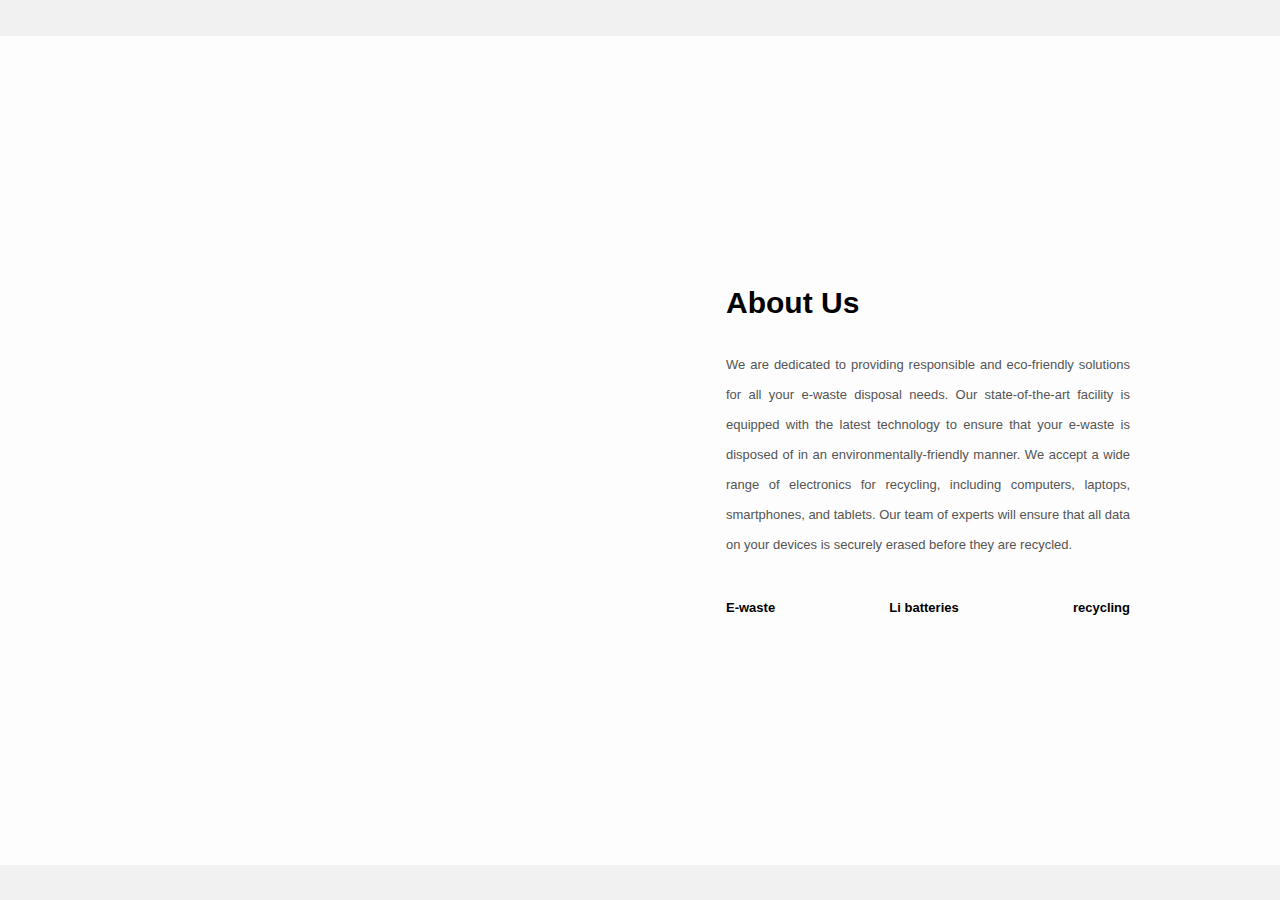
<file: about.html>
<!DOCTYPE html>
<html lang="en">
<head>
    <meta charset="UTF-8">
    <meta http-equiv="X-UA-Compatible" content="IE=edge">
    <meta name="viewport" content="width=device-width, initial-scale=1.0">
    <title>Community</title>
    <link rel="stylesheet" href="/css/about.css">
</head>
<body>
<div id="bg-wrap">
    <svg viewBox="0 0 325 152 "preserveAspectRatio="xMidYMid slice">
        <defs>
            <radialGradient id="Gradient1" cx="50%" cy="50%" fx="0.441602%" fy="50%" r=".5">
                <animate attributeName="fx" dur="34s" values="0%;3%;0%" repeatCount="indefinite"></animate>
                <stop offset="0%" stop-color="rgba(255, 0, 255, 1)"></stop>
                <stop offset="100%" stop-color="rgba(255, 0, 255, 0)"></stop>
            </radialGradient>
            <radialGradient id="Gradient2" cx="50%" cy="50%" fx="2.68147%" fy="50%" r=".5">
                <animate attributeName="fx" dur="23.5s" values="0%;3%;0%" repeatCount="indefinite"></animate>
                <stop offset="0%" stop-color="rgba(255, 255, 0, 1)"></stop>
                <stop offset="100%" stop-color="rgba(255, 255, 0, 0)"></stop>
            </radialGradient>
            <radialGradient id="Gradient3" cx="50%" cy="50%" fx="0.836536%" fy="50%" r=".5">
                <animate attributeName="fx" dur="21.5s" values="0%;3%;0%" repeatCount="indefinite"></animate>
                <stop offset="0%" stop-color="rgba(0, 255, 255, 1)"></stop>
                <stop offset="100%" stop-color="rgba(0, 255, 255, 0)"></stop>
            </radialGradient>
            <radialGradient id="Gradient4" cx="50%" cy="50%" fx="4.56417%" fy="50%" r=".5">
                <animate attributeName="fx" dur="23s" values="0%;5%;0%" repeatCount="indefinite"></animate>
                <stop offset="0%" stop-color="rgba(0, 255, 0, 1)"></stop>
                <stop offset="100%" stop-color="rgba(0, 255, 0, 0)"></stop>
            </radialGradient>
            <radialGradient id="Gradient5" cx="50%" cy="50%" fx="2.65405%" fy="50%" r=".5">
                <animate attributeName="fx" dur="24.5s" values="0%;5%;0%" repeatCount="indefinite"></animate>
                <stop offset="0%" stop-color="rgba(0,0,255, 1)"></stop>
                <stop offset="100%" stop-color="rgba(0,0,255, 0)"></stop>
            </radialGradient>
            <radialGradient id="Gradient6" cx="50%" cy="50%" fx="0.981338%" fy="50%" r=".5">
                <animate attributeName="fx" dur="25.5s" values="0%;5%;0%" repeatCount="indefinite"></animate>
                <stop offset="0%" stop-color="rgba(255,0,0, 1)"></stop>
                <stop offset="100%" stop-color="rgba(255,0,0, 0)"></stop>
            </radialGradient>
        </defs>
    
        <rect x="13.744%" y="1.18473%" width="100%" height="100%" fill="url(#Gradient1)"
            transform="rotate(334.41 50 50)">
            <animate attributeName="x" dur="20s" values="25%;0%;25%" repeatCount="indefinite"></animate>
            <animate attributeName="y" dur="21s" values="0%;25%;0%" repeatCount="indefinite"></animate>
            <animateTransform attributeName="transform" type="rotate" from="0 50 50" to="360 50 50" dur="7s"
                repeatCount="indefinite"></animateTransform>
        </rect>
        <rect x="-2.17916%" y="35.4267%" width="100%" height="100%" fill="url(#Gradient2)"
            transform="rotate(255.072 50 50)">
            <animate attributeName="x" dur="23s" values="-25%;0%;-25%" repeatCount="indefinite"></animate>
            <animate attributeName="y" dur="24s" values="0%;50%;0%" repeatCount="indefinite"></animate>
            <animateTransform attributeName="transform" type="rotate" from="0 50 50" to="360 50 50" dur="12s"
                repeatCount="indefinite"></animateTransform>
        </rect>
        <rect x="9.00483%" y="14.5733%" width="100%" height="100%" fill="url(#Gradient3)"
            transform="rotate(139.903 50 50)">
            <animate attributeName="x" dur="25s" values="0%;25%;0%" repeatCount="indefinite"></animate>
            <animate attributeName="y" dur="12s" values="0%;25%;0%" repeatCount="indefinite"></animate>
            <animateTransform attributeName="transform" type="rotate" from="360 50 50" to="0 50 50" dur="9s"
                repeatCount="indefinite"></animateTransform>
        </rect>
    </svg>
   
</div> 
<div class="about-section">
        <div class="inner-container">
            <h1>About Us</h1>
            <p class="text">
                We are dedicated to providing responsible and eco-friendly solutions for all your e-waste disposal needs. Our
                state-of-the-art facility is equipped with the latest technology to ensure that your e-waste is disposed of in an
                environmentally-friendly manner.
                We accept a wide range of electronics for recycling, including computers, laptops, smartphones, and tablets. Our team of
                experts will ensure that all data on your devices is securely erased before they are recycled.
            </p>
            <div class="skills">
                <span>E-waste</span>
                <span>Li batteries</span>
                <span>recycling</span>
            </div>
        </div>
    </div>
</body>
</html>
</file>
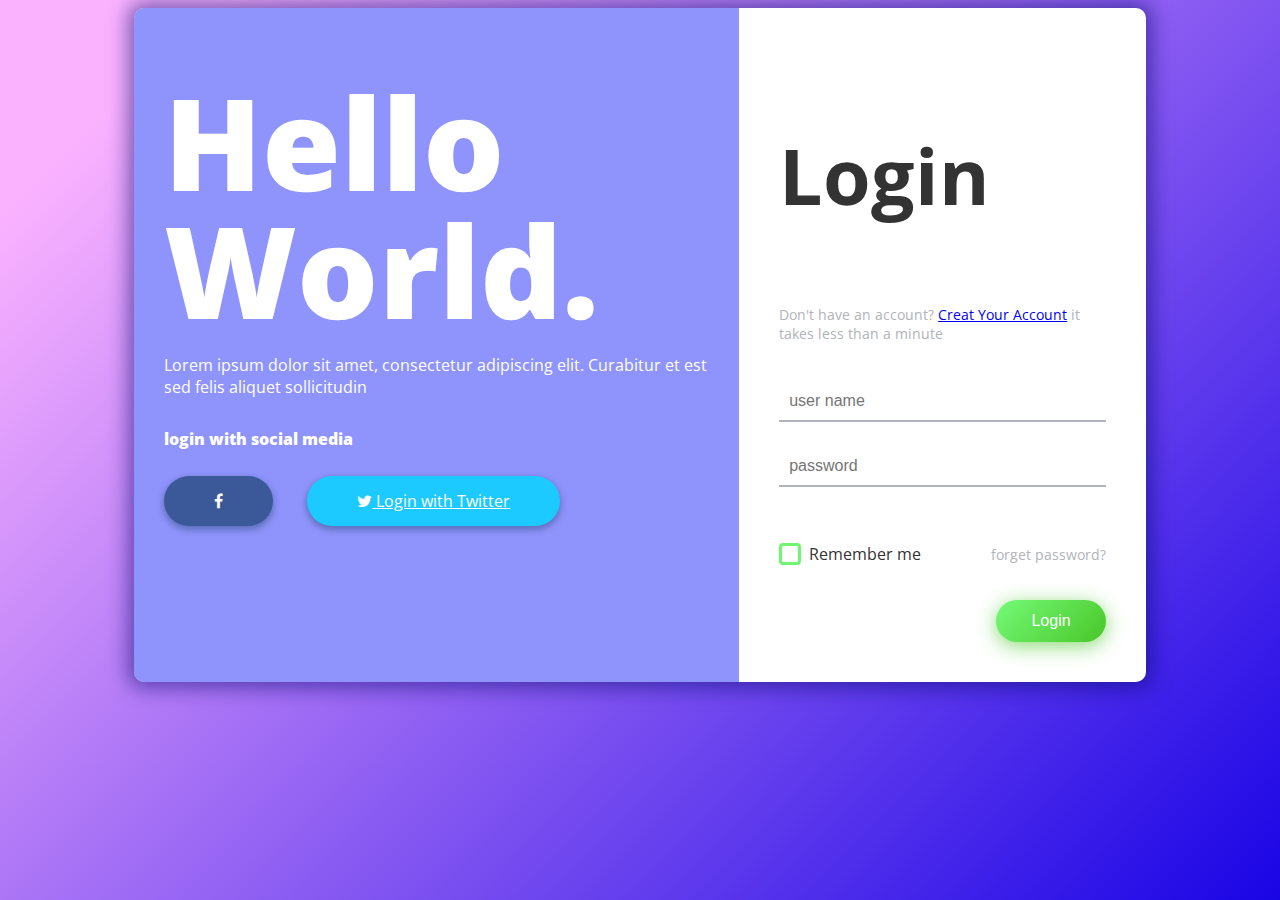
<file: auth.html>
<!DOCTYPE html>
<html lang="en">
<head>
    <meta charset="UTF-8">
    <meta http-equiv="X-UA-Compatible" content="IE=edge">
    <meta name="viewport" content="width=device-width, initial-scale=1.0">
    <title>Login/Signup</title>
    <link href="https://fonts.googleapis.com/css?family=Open+Sans" rel="stylesheet">
    <link href="https://maxcdn.bootstrapcdn.com/font-awesome/4.7.0/css/font-awesome.min.css" rel="stylesheet"
        integrity="sha384-wvfXpqpZZVQGK6TAh5PVlGOfQNHSoD2xbE+QkPxCAFlNEevoEH3Sl0sibVcOQVnN" crossorigin="anonymous">
    <link rel="stylesheet" href="/css/auth.css">

</head>
<body>
    <div class="box-form">
        <div class="left">
            <div class="overlay">
                <h1>Hello World.</h1>
                <p>Lorem ipsum dolor sit amet, consectetur adipiscing elit.
                    Curabitur et est sed felis aliquet sollicitudin</p>
                <span>
                    <p>login with social media</p>
                    <a href="#"><i class="fa fa-facebook" aria-hidden="true"></i></a>
                    <a href="#"><i class="fa fa-twitter" aria-hidden="true"></i> Login with Twitter</a>
                </span>
            </div>
        </div>
    
    
        <div class="right">
            <h5>Login</h5>
            <p>Don't have an account? <a href="#">Creat Your Account</a> it takes less than a minute</p>
            <div class="inputs">
                <input type="text" placeholder="user name">
                <br>
                <input type="password" placeholder="password">
            </div>
    
            <br><br>
    
            <div class="remember-me--forget-password">
                <!-- Angular -->
                <label>
                    <input type="checkbox" name="item" checked />
                    <span class="text-checkbox">Remember me</span>
                </label>
                <p>forget password?</p>
            </div>
    
            <br>
            <button>Login</button>
        </div>
    
    </div>
    <!-- partial -->
</body>
</html>
</file>
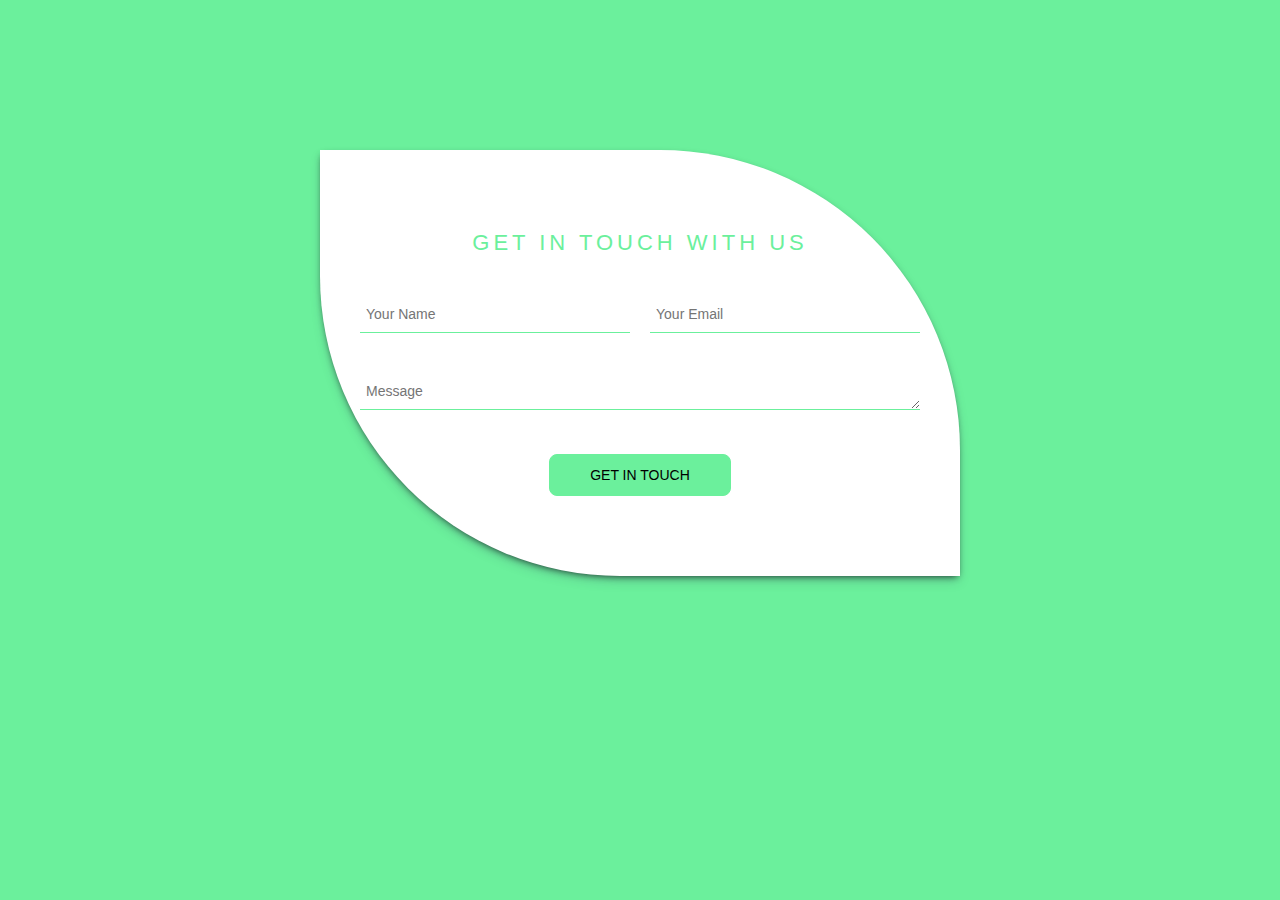
<file: contactus.html>
<!DOCTYPE html>
<html lang="en" dir="ltr">

<head>
    <meta charset="utf-8">
    <title>Contact Form - FantacyDesigns</title>
    <link rel="stylesheet" href="/css/contactus.css">
    <meta name="viewport" content="width=device-width, initial-scale=1.0">
</head>

<body>

    <div class="contact-section">
        <div class="inner-width">
            <h1>Get in touch with us</h1>
            <input type="text" class="name" placeholder="Your Name">
            <input type="email" class="email" placeholder="Your Email">
            <textarea rows="1" placeholder="Message" class="message"></textarea>
            <button>Get in touch</button>
        </div>
    </div>
    <div class="first">
    </div>
</body>

</html>
</file>
<file: css/about.css>
* {
    margin: 0;
    padding: 0;
    font-family: "Open Sans", sans-serif;
    box-sizing: border-box;
}

body {
    min-height: 100vh;
    display: flex;
    align-items: center;
    justify-content: center;
    background-color: #f1f1f1;
}

.about-section {
    background: url(https://fadzrinmadu.github.io/hosted-assets/responsive-about-us-section-using-html/pic.jpg) no-repeat left;
    background-size: 55%;
    background-color: #fdfdfd;
    overflow: hidden;
    padding: 100px 0;
}

.inner-container {
    width: 55%;
    float: right;
    background-color: #fdfdfd;
    padding: 150px;
}

.inner-container h1 {
    margin-bottom: 30px;
    font-size: 30px;
    font-weight: 900;
}

.text {
    font-size: 13px;
    color: #545454;
    line-height: 30px;
    text-align: justify;
    margin-bottom: 40px;
}

.skills {
    display: flex;
    justify-content: space-between;
    font-weight: 700;
    font-size: 13px;
}

@media screen and (max-width:1200px) {
    .inner-container {
        padding: 80px;
    }
}

@media screen and (max-width:1000px) {
    .about-section {
        background-size: 100%;
        padding: 100px 40px;
    }

    .inner-container {
        width: 100%;
    }
}

@media screen and (max-width:600px) {
    .about-section {
        padding: 0;
    }

    .inner-container {
        padding: 60px;
    }
}
</file>
<file: css/auth.css>
body {
    background-image: linear-gradient(135deg, #FAB2FF 10%, #1904E5 100%);
    background-size: cover;
    background-repeat: no-repeat;
    background-attachment: fixed;
    font-family: "Open Sans", sans-serif;
    color: #333333;
}

.box-form {
    margin: 0 auto;
    width: 80%;
    background: #FFFFFF;
    border-radius: 10px;
    overflow: hidden;
    display: flex;
    flex: 1 1 100%;
    align-items: stretch;
    justify-content: space-between;
    box-shadow: 0 0 20px 6px #090b6f85;
}

@media (max-width: 980px) {
    .box-form {
        flex-flow: wrap;
        text-align: center;
        align-content: center;
        align-items: center;
    }
}

.box-form div {
    height: auto;
}

.box-form .left {
    color: #FFFFFF;
    background-size: cover;
    background-repeat: no-repeat;
    background-image: url("https://i.pinimg.com/736x/5d/73/ea/5d73eaabb25e3805de1f8cdea7df4a42--tumblr-backgrounds-iphone-phone-wallpapers-iphone-wallaper-tumblr.jpg");
    overflow: hidden;
}

.box-form .left .overlay {
    padding: 30px;
    width: 100%;
    height: 100%;
    background: #5961f9ad;
    overflow: hidden;
    box-sizing: border-box;
}

.box-form .left .overlay h1 {
    font-size: 10vmax;
    line-height: 1;
    font-weight: 900;
    margin-top: 40px;
    margin-bottom: 20px;
}

.box-form .left .overlay span p {
    margin-top: 30px;
    font-weight: 900;
}

.box-form .left .overlay span a {
    background: #3b5998;
    color: #FFFFFF;
    margin-top: 10px;
    padding: 14px 50px;
    border-radius: 100px;
    display: inline-block;
    box-shadow: 0 3px 6px 1px #042d4657;
}

.box-form .left .overlay span a:last-child {
    background: #1dcaff;
    margin-left: 30px;
}

.box-form .right {
    padding: 40px;
    overflow: hidden;
}

@media (max-width: 980px) {
    .box-form .right {
        width: 100%;
    }
}

.box-form .right h5 {
    font-size: 6vmax;
    line-height: 0;
}

.box-form .right p {
    font-size: 14px;
    color: #B0B3B9;
}

.box-form .right .inputs {
    overflow: hidden;
}

.box-form .right input {
    width: 100%;
    padding: 10px;
    margin-top: 25px;
    font-size: 16px;
    border: none;
    outline: none;
    border-bottom: 2px solid #B0B3B9;
}

.box-form .right .remember-me--forget-password {
    display: flex;
    justify-content: space-between;
    align-items: center;
}

.box-form .right .remember-me--forget-password input {
    margin: 0;
    margin-right: 7px;
    width: auto;
}

.box-form .right button {
    float: right;
    color: #fff;
    font-size: 16px;
    padding: 12px 35px;
    border-radius: 50px;
    display: inline-block;
    border: 0;
    outline: 0;
    box-shadow: 0px 4px 20px 0px #49c628a6;
    background-image: linear-gradient(135deg, #70F570 10%, #49C628 100%);
}

label {
    display: block;
    position: relative;
    margin-left: 30px;
}

label::before {
    content: ' \f00c';
    position: absolute;
    font-family: FontAwesome;
    background: transparent;
    border: 3px solid #70F570;
    border-radius: 4px;
    color: transparent;
    left: -30px;
    transition: all 0.2s linear;
}

label:hover::before {
    font-family: FontAwesome;
    content: ' \f00c';
    color: #fff;
    cursor: pointer;
    background: #70F570;
}

label:hover::before .text-checkbox {
    background: #70F570;
}

label span.text-checkbox {
    display: inline-block;
    height: auto;
    position: relative;
    cursor: pointer;
    transition: all 0.2s linear;
}

label input[type="checkbox"] {
    display: none;
}
</file>
<file: css/contactus.css>
* {
    margin: 0;
    padding: 0;
    box-sizing: border-box;
    font-family: "montserrat", sans-serif;
}

body {
    background: #6bf09c;

}

.contact-section {
    background: #fff;
    padding: 80px 0;
    text-align: center;
    width: 50%;
    margin: auto;
    margin-top: 150px;
    border-top-right-radius: 300px;
    border-bottom-left-radius: 300px;
    box-shadow: rgba(50, 50, 93, 0.25) 0px 6px 12px -2px, rgba(0, 0, 0, 0.8) 0px 3px 7px -3px;

}

.contact-section:hover {
    border-top-left-radius: 300px;
    border-bottom-right-radius: 300px;
    transition: .5s;
}

.inner-width {
    max-width: 600px;
    margin: auto;
    padding: 0 20px;

}

.contact-section h1 {
    font-size: 22px;
    color: #6bf09c;
    margin-bottom: 40px;
    text-transform: uppercase;
    letter-spacing: 4px;
    font-weight: 500;
}

.name,
.email,
.message {
    background: none;
    border: none;
    outline: none;
    border-bottom: 1px solid #6bf09c;
    color: #888;
    padding: 10px 6px;
    font-size: 14px;
    margin-bottom: 40px;
}

.name {
    float: left;
    width: 270px;
}

.email {
    float: right;
    width: 270px;
}

.message {
    min-width: 100%;
    max-width: 100%;
}


.contact-section button {
    background: none;
    color: #000000;
    border: 1px solid #6bf09c;
    padding: 12px 40px;
    border-radius: 8px;
    background:#6bf09c;
    text-transform: uppercase;
    font-size: 14px;
    transition: 0.4s linear;
    cursor: pointer;
}

.contact-section button:hover {
    background: #fff;
    color: #6bf09c;
}


@media screen and (max-width:600px) {

    .name,
    .email {
        width: 100%;
    }
}
</file>
